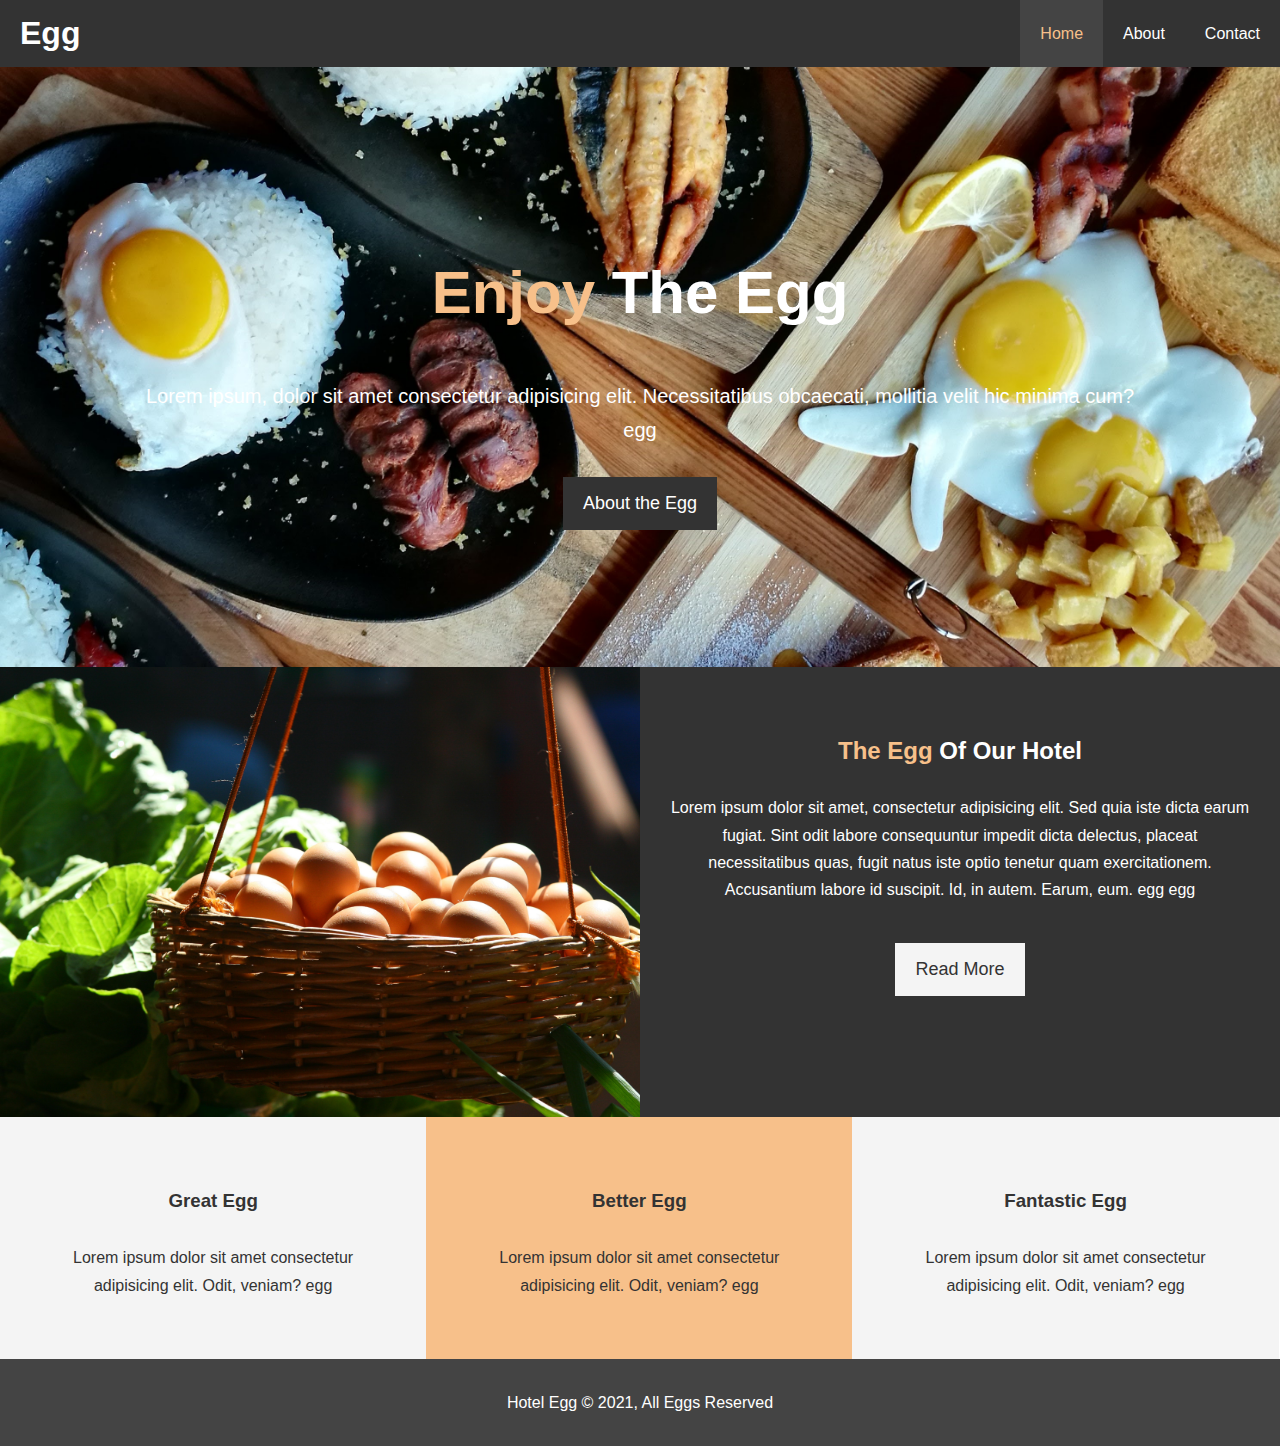
<file: hotel_website/index.html>
<!DOCTYPE html>
<html lang="en">
<head>
  <meta charset="UTF-8">
  <meta http-equiv="X-UA-Compatible" content="IE=edge">
  <meta name="viewport" content="width=device-width, initial-scale=1.0">
  <meta name="description" content="Welcome to Hotel Egg in San Francisco California">
  <meta name="keywords" content="hotel, san francisco hotel, new egg hotel">
  <link rel="stylesheet" href="https://use.fontawesome.com/releases/v5.6.1/css/all.css" integrity="sha384-gfdkjb5BdAXd+lj+gudLWI+BXq4IuLW5IT+brZEZsLFm++aCMlF1V92rMkPaX4PP" crossorigin="anonymous">
  <link rel="stylesheet" href="css/style.css">
  <link rel="stylesheet" media="screen and (max-width:768px)" href="css/mobile.css">
  <title>Hotel Egg | San Francisco </title>
</head>

<body>
  <header>
    <!-- no more than 1 navbar -->
    <nav id="navbar">
      <div class="containter">
         <h1 class="logo"><a href="index.html">Egg</a></h1>
      <ul>
        <li><a class="current" href="index.html">Home</a></li>
        <li><a href="about.html">About</a></li>
        <li><a href="contact.html">Contact</a></li>
      </ul>
      </div>
    </nav>
    <div id="showcase">
      <div class="container">
        <div class="showcase-content">
          <h1> <span class="text-primary">Enjoy</span> The Egg</h1>
          <p class="lead">Lorem ipsum, dolor sit amet consectetur adipisicing elit. Necessitatibus obcaecati, mollitia velit hic minima cum? egg</p>
          <a class="btn" href="about.html">About the Egg</a>
        </div>
      </div>
    </div>
  </header>

  <section id="home-info" class="bg-dark">
    <div class="info-img" ></div>
    <div class="info-content">
      <h2><span class="text-primary"> The Egg</span> Of Our Hotel</h2>
      <p>
        Lorem ipsum dolor sit amet, consectetur adipisicing elit. Sed quia iste dicta earum fugiat. Sint odit labore consequuntur impedit dicta delectus, placeat necessitatibus quas, fugit natus iste optio tenetur quam exercitationem. Accusantium labore id suscipit. Id, in autem. Earum, eum. egg egg
      </p>
      <a href="about.html" class="btn btn-light">Read More</a>
    </div>
  </section>

  <section id="features">
    <div class="box bg-light">
    <i class="fas fa-hotel" fa-3x></i>
    <h3>Great Egg</h3>
    <p>Lorem ipsum dolor sit amet consectetur adipisicing elit. Odit, veniam? egg</p>
  </div>
    <div class="box bg-primary">
      <i class="fas fa-utensils" fa-3x></i>
      <h3>Better Egg</h3>
    <p>Lorem ipsum dolor sit amet consectetur adipisicing elit. Odit, veniam? egg</p>
    </div>
    <div class="box bg-light">
      <i class="fas fa-dumpster-fire" fa-3x></i>
      <h3>Fantastic Egg</h3>
    <p>Lorem ipsum dolor sit amet consectetur adipisicing elit. Odit, veniam? egg</p>
    </div>
  </section>
  <!-- need a clear class to clear the floated boxes above, see css under utilities -->
  <div class="clr"></div>
  <footer id="main-footer">
    <p>Hotel Egg &copy; 2021, All Eggs Reserved</p>
  </footer>
</body>
</html>
</file>
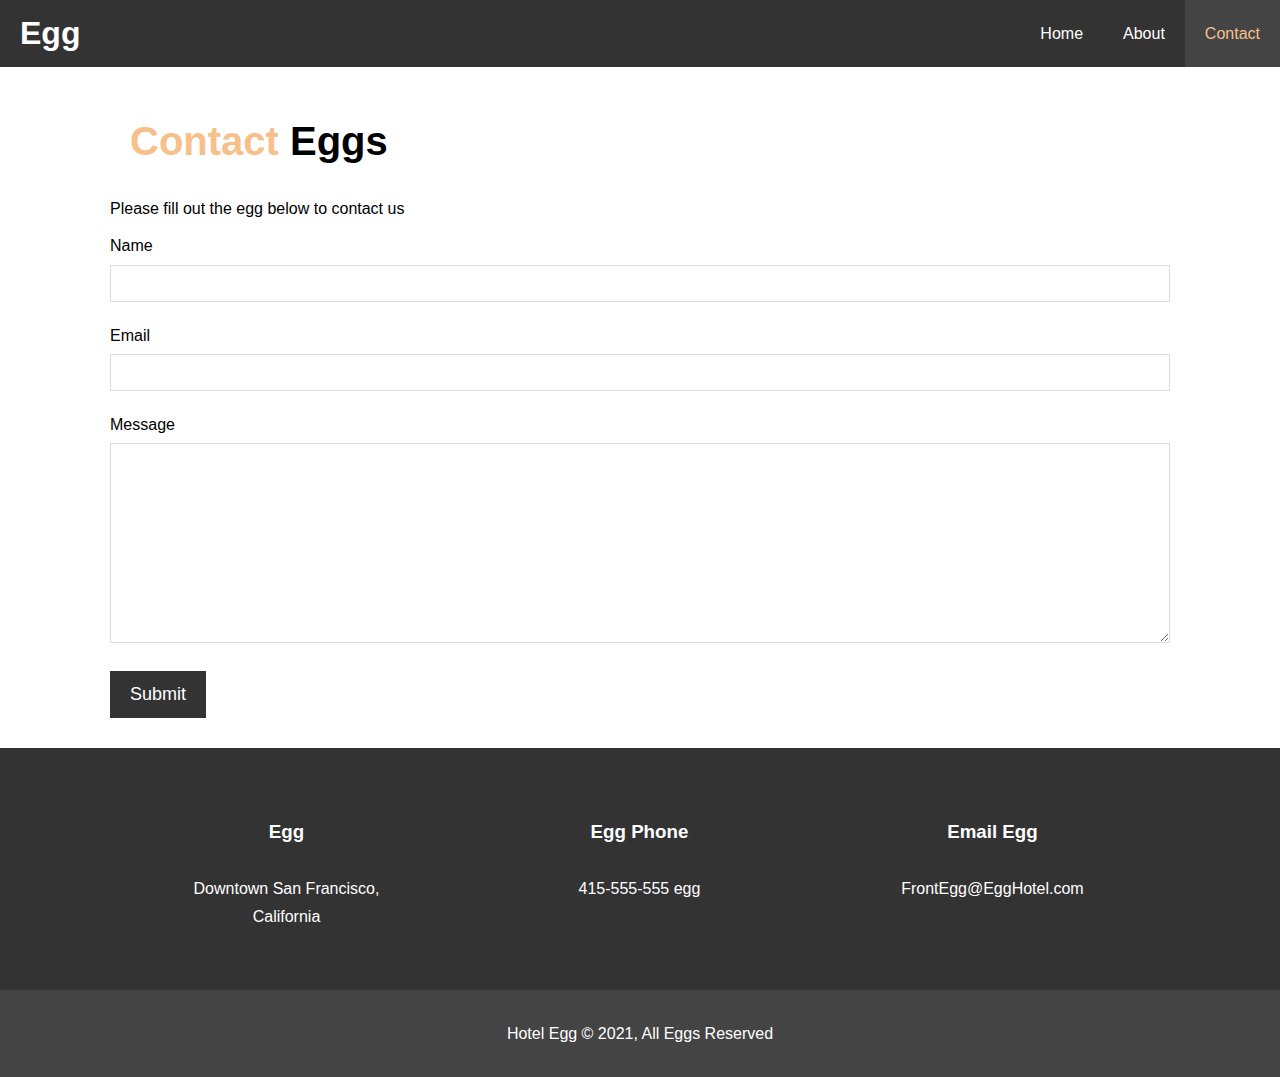
<file: hotel_website/contact.html>
<!DOCTYPE html>
<html lang="en">
<head>
  <meta charset="UTF-8">
  <meta http-equiv="X-UA-Compatible" content="IE=edge">
  <meta name="viewport" content="width=device-width, initial-scale=1.0">
  <meta name="description" content="Welcome to Hotel Egg in San Francisco California">
  <meta name="keywords" content="hotel, san francisco hotel, new egg hotel">
  <link rel="stylesheet" href="https://use.fontawesome.com/releases/v5.6.1/css/all.css" integrity="sha384-gfdkjb5BdAXd+lj+gudLWI+BXq4IuLW5IT+brZEZsLFm++aCMlF1V92rMkPaX4PP" crossorigin="anonymous">
  <link rel="stylesheet" href="css/style.css">
  <link rel="stylesheet" media="screen and (max-width:768px)" href="css/mobile.css">
  <title>Hotel Egg | Contact</title>
</head>

<body>
  <header>
    <!-- no more than 1 navbar -->
    <nav id="navbar">
      <div class="containter">
         <h1 class="logo"><a href="index.html">Egg</a></h1>
      <ul>
        <li><a href="index.html">Home</a></li>
        <li><a href="about.html">About</a></li>
        <li><a class="current" href="contact.html">Contact</a></li>
      </ul>
      </div>
    </nav>
  </header>
  <!-- section#contact-form.py-3 
  this goins from declaring a section then an id of contact-form then a class of py-3-->
    <section id="contact-form" class="py-3">
      <div class="container">
        <h1 class="l-heading">
          <span class="text-primary">Contact</span> Eggs</h1>
          <p>Please fill out the egg below to contact us</p>
          <form action="process.php">
            <div class="form-group">
              <label for="name">Name</label>
              <input type="text" name="name" id="name">
            </div>
            <div class="form-group">
              <label for="email">Email</label>
              <input type="email" name="email" id="email">
            </div>
            <div class="form-group">
              <label for="message">Message</label>
              <textarea name="mesasge" id="message" cols="30" rows="10"></textarea>
            </div>
            <button class="btn" type="submit">Submit</button>
          </form>
      </div>
    </section>
    
    <section id="contact-info" class="bg-dark">
      <div class="container">
        <div class="box">
          <i class="fas fa-hotel" fa-3x></i>
          <h3>Egg</h3>
          <p>Downtown San Francisco, California</p>
        </div>
          <div class="box">
            <i class="fas fa-phone" fa-3x></i>
            <h3>Egg Phone</h3>
          <p>415-555-555 egg</p>
          </div>
          <div class="box">
            <i class="fas fa-envelope" fa-3x></i>
            <h3>Email Egg</h3>
          <p>FrontEgg@EggHotel.com</p>
          </div>
      </div>
    </section>

  <footer id="main-footer">
    <p>Hotel Egg &copy; 2021, All Eggs Reserved</p>
  </footer>
</body>
</html>
</file>
<file: hotel_website/css/mobile.css>
/* css for mobile view, 768px max width and to make the website more responsive */
#navbar .logo{
  float: none;
  text-align: center;
}

/* floats the navbar to none so the float on the right is overridden in mobile */
#navbar ul, #navbar ul li {
  float: none;
}
/* grabs the navbar ul list and puts a border at the bottom while giving a dotted line */
#navbar ul li a{
  padding: 5px;
  border-bottom: #444 dotted 1px;
}

/* showcase info fix  */

#showcase{
  height: 100%;
}
#showcase .showcase-content{
  padding-top: 70px;
  padding-bottom: 30px;
}

/* home info */
#home-info .info-img{ 
  display: none;
  height: 550px;
}
/* hides the image in .info-content with a none float*/
#home-info .info-content{
  float: none;
  width: 100%;
}

/* Boxes ,stacks the boxes on a mobile view */
.box{
  float: none;
  width: 100%;
}
/* about info  for both left and right*/
#about-info .info-right,
#about-info .info-left{
  float: none;
  width: 100%;
}

#about-info .info-right{
  margin-top: 30px;
}

.l-heading{
  text-align: center;
  
}

/* testimonial boxes coming out a bit so do height 100% in the style sheet*/

/* Contact Border */
#contact-info .box{
  border-bottom: #444 dotted 1px;
}
</file>
<file: hotel_website/css/style.css>
/* RESET */
*{
  margin: 0;
  padding: 0;
  box-sizing: border-box;
}

/* main styling of the website */
html, body{
  font-family: Arial, Helvetica, sans-serif;
  line-height: 1.7em;
}

a{
  color: #333;
  text-decoration: none;
}

h1, h2, h3{
  padding: 20px;

}

p{
  margin: 10px 0;
}
/* Utility Class */
.container{
  margin: auto;
  max-width: 1100px;
  overflow: auto;
  padding: 0px 20px;
}
/* the enjoy text is highlighted 'Enjoy or about or any class that is called to text primary' */
.text-primary{
  color: #f7c08a;
}

.lead{
  /* font size for the paragraph given the class lead */
  font-size: 20px;
}
/* setting the button background and inline text, cursor as pointer when clicked */
.btn{
  display: inline-block;
  font-size: 18px;
  color: #fff;
  background: #333;
  padding: 13px 20px;
  border: none;
  cursor: pointer;
  
}
/* button color hover */
.btn:hover{
  background: #f7c08a;
  color: #333;
}

/* button for read more */
.btn-light{
  background: #f4f4f4;
  color: #333;
}

.bg-dark{
  background: #333;
  color: #fff;
}

.bg-light{
  background: #f4f4f4;
  color: #333;
}

.bg-primary{
  background: #f7c08a;
  color: #333;
  
}

.clr{
  clear:both;
}
/* makes heading size bigger for about egg */
.l-heading{
  font-size: 40px;
  line-height: 1.2;
}

/* padding , different padding classes for about info, 1=10 pixels, 2=20, 3=30*/
.py-1{padding: 10px 0;}
.py-2{padding: 20px 0;}
.py-3{padding: 30px 0;}

/* ID navbar has # because its an ID */
#navbar{
  background-color: #333;
  color: #fff;
  overflow: auto;
}

#navbar a{
  color: #fff;
}

#navbar .logo{
  float: left;
  padding-top: 20px;


}
/* grabs the navbar ul style and floats it right with no bullet points */
#navbar ul{
  list-style: none;
  float: right;
}
/* floats the list of links left  */
#navbar ul li{
  float: left;
}
/* diplays every link as a block and adds padding so they move left, the text is centered */
#navbar ul li a{
  display: block;
  padding: 20px;
  text-align: center;
}

#navbar ul li a:hover, 
#navbar ul li a.current{
  background: #444;
  color: #f7c08a;

}

/* showcase  */
/* ../ means you want to go outside the current folder */
#showcase{
  background: url('../img/eggfast.jpg') no-repeat center center/cover;
  height: 600px;
}
#showcase .showcase-content{
  color: #fff;
  text-align: center;
  padding-top: 170px;

}
#showcase .showcase-content h1{
  font-size: 60px;
  line-height: 1.2em;
  
}


#showcase .showcase-content p{
  padding: 20px;
  line-height: 1.7em;
}

/* Home info  */
#home-info{
  height: 450px;
}

#home-info .info-img {
  float: left;
  width: 50%;
  background: url('../img/basketegg.jpg')no-repeat center center/cover;
  min-height: 100%;
}

#home-info .info-content{
  float: right;
  width: 50%;
  height: 100%;
  text-align: center;
  padding: 50px 30px;
  overflow: hidden;
}


#home-info .info-content p{
  padding-bottom: 30px;

}

/* Features */
.box{
  float: left;
  width: 33.3%;
  padding: 50px;
  text-align: center;
}

.box i {
  margin-bottom: 10px;
}

/* About info */
#about-info .info-right{
  float: right;
  width: 50%;
  min-height: 100%;
}
/* targets the img to display right */
#about-info .info-right img{
  display: block;
  margin: auto;
  width: 40%;
  border-radius: 50%;
  /* border-radius makes it a circular image */
}
/* floats about info left */
#about-info .info-left{
  float: left;
  width: 50%;
  min-height: 100%;
}

/* testimonial ids */
#testimonials{
  height: 100%;
  background: url('../img/test-bg.jpg') no-repeat center center/cover;
  padding-top: 100px;
}

#testimonials h2{
  color: #fff;
  text-align: center;
  padding-bottom: 40px;
}

#testimonials .testimonial{
  padding: 20px;
  margin-bottom: 40px;
  border-radius: 5px;
  opacity: 0.9;
  /* opacity makes the element opaque */
}
#testimonials .testimonial img{
  width: 100px;
  float: left;
  margin-right: 20px;
  border-radius: 50%;
}

/* Contact form styling */
/* .form-group wraps the label and the input of the contact page */
#contact-form .form-group{
  margin-bottom: 20px;
}

#contact-form label{
  display: block;
  margin-bottom: 5px;
}

#contact-form input, #contact-form textarea{
  width: 100%;
  padding: 10px;
  border: 1px #ddd solid;
}

#contact-form input:focus, #contact-form textarea:focus{
  outline: none;
  border-color: #f7c08a;
}

#contact-form textarea{
  height: 200px;
}

/* footer */
#main-footer{
  text-align: center;
  background: #444;
  color:white;
  padding: 20px;
}
</file>
